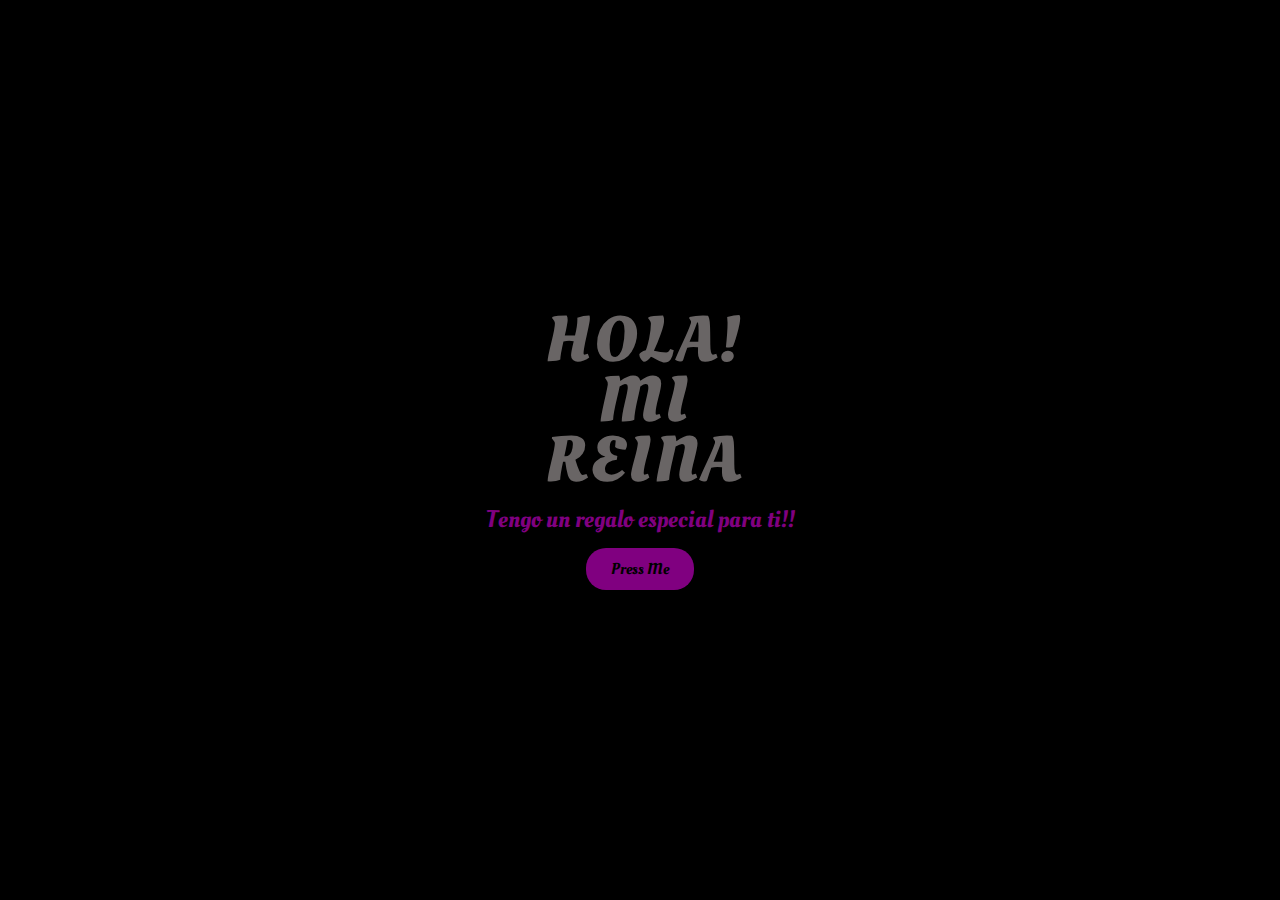
<file: animation-flowers/index.html>
<!DOCTYPE html>
<html lang="en">
  <head>
    <meta charset="UTF-8" />
    <meta name="viewport" content="width=device-width, initial-scale=1.0" />
    <title>Flowers for teresita</title>
    <link rel="stylesheet" href="./styles.css" />
    <!-- google fonts -->
    <link rel="preconnect" href="https://fonts.googleapis.com" />
    <link rel="preconnect" href="https://fonts.gstatic.com" crossorigin />
    <link
      href="https://fonts.googleapis.com/css2?family=Oleo+Script:wght@400;700&display=swap"
      rel="stylesheet"
    />
  </head>
  <body>
    <div class="greetings">
      <div>
        <span>H</span>
        <span>O</span>
        <span>L</span>
        <span>A</span>
        <span>!</span>
      </div>
      <div>
        <span>M</span>
        <span>I</span>
      </div>
      <div>
        <span>R</span>
        <span>E</span>
        <span>I</span>
        <span>N</span>
        <span>A</span>
      </div>
    </div>
    <div class="description">
      <span>Tengo un regalo especial para ti!!</span>
    </div>
    <div class="button">
      <a href="flowers/index.html">Press Me</a>
    </div>
  </body>
</html>
</file>
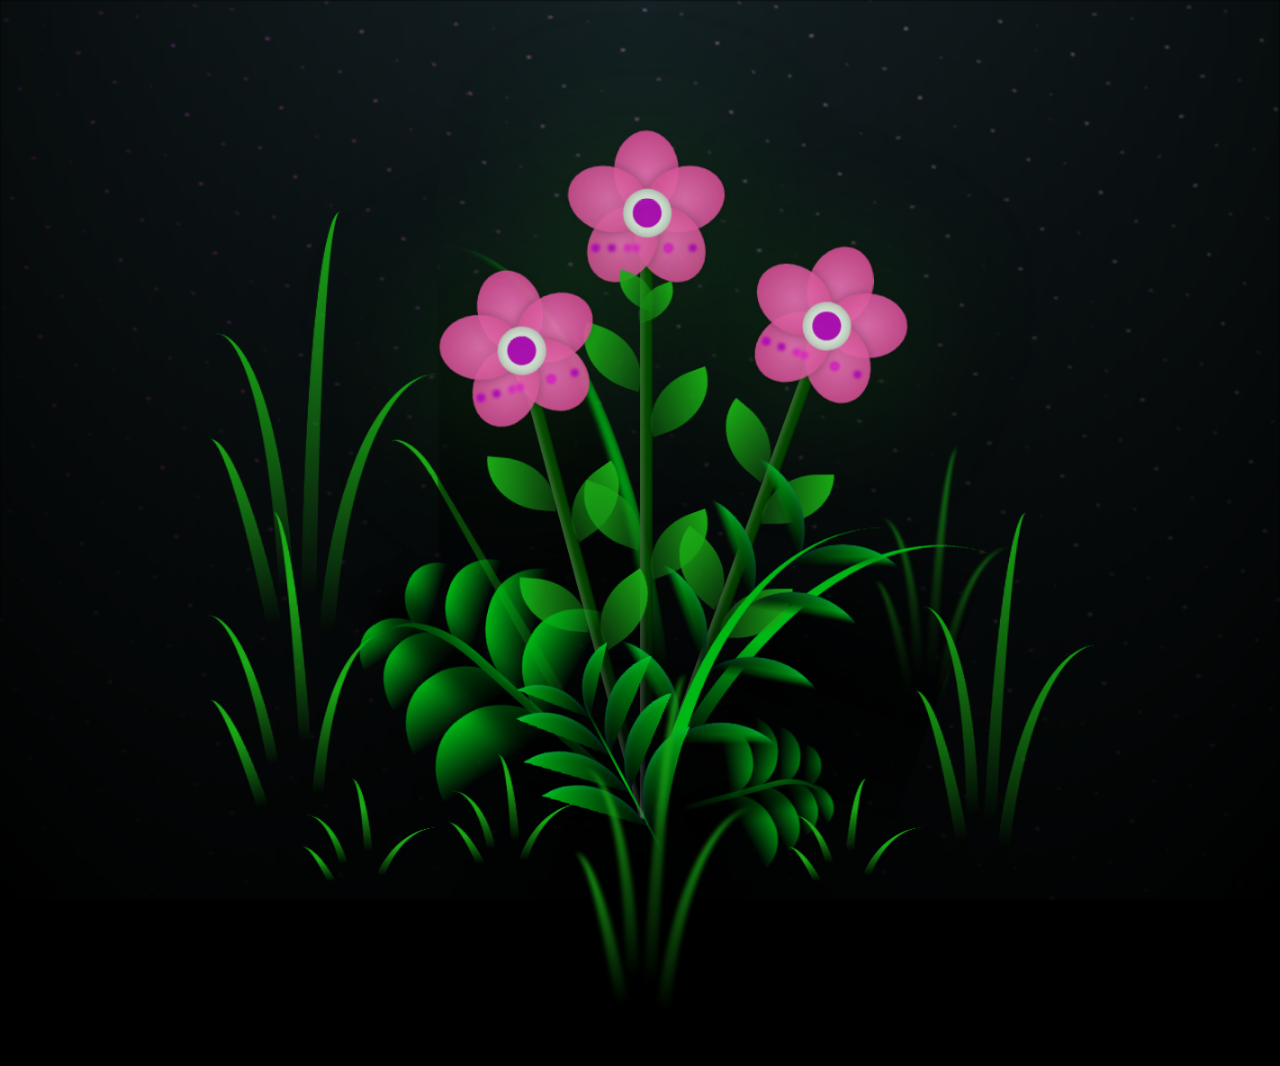
<file: animation-flowers/flowers/index.html>
<!DOCTYPE html>
<html lang="en">
  <head>
    <meta charset="UTF-8" />
    <meta name="viewport" content="width=device-width, initial-scale=1.0" />
    <link rel="stylesheet" href="./styles.css" />
    <title>flowers for teresita</title>
  </head>
  <body class="">
    <div class="night"></div>
    <div class="flowers">
      <div class="flower flower--1">
        <div class="flower__leafs flower__leafs--1">
          <div class="flower__leaf flower__leaf--1"></div>
          <div class="flower__leaf flower__leaf--2"></div>
          <div class="flower__leaf flower__leaf--3"></div>
          <div class="flower__leaf flower__leaf--4"></div>
          <div class="flower__leaf flower__leaf--5"></div>

          <div class="flower__white-circle"></div>

          <div class="flower__light flower__light--1"></div>
          <div class="flower__light flower__light--2"></div>
          <div class="flower__light flower__light--3"></div>
          <div class="flower__light flower__light--4"></div>
          <div class="flower__light flower__light--5"></div>
          <div class="flower__light flower__light--6"></div>
          <div class="flower__light flower__light--7"></div>
          <div class="flower__light flower__light--8"></div>
        </div>
        <div class="flower__line">
          <div class="flower__line__leaf flower__line__leaf--1"></div>
          <div class="flower__line__leaf flower__line__leaf--2"></div>
          <div class="flower__line__leaf flower__line__leaf--3"></div>
          <div class="flower__line__leaf flower__line__leaf--4"></div>
          <div class="flower__line__leaf flower__line__leaf--5"></div>
          <div class="flower__line__leaf flower__line__leaf--6"></div>
        </div>
      </div>

      <div class="flower flower--2">
        <div class="flower__leafs flower__leafs--2">
          <div class="flower__leaf flower__leaf--1"></div>
          <div class="flower__leaf flower__leaf--2"></div>
          <div class="flower__leaf flower__leaf--3"></div>
          <div class="flower__leaf flower__leaf--4"></div>
          <div class="flower__leaf flower__leaf--5"></div>
          <div class="flower__white-circle"></div>

          <div class="flower__light flower__light--1"></div>
          <div class="flower__light flower__light--2"></div>
          <div class="flower__light flower__light--3"></div>
          <div class="flower__light flower__light--4"></div>
          <div class="flower__light flower__light--5"></div>
          <div class="flower__light flower__light--6"></div>
          <div class="flower__light flower__light--7"></div>
          <div class="flower__light flower__light--8"></div>
        </div>
        <div class="flower__line">
          <div class="flower__line__leaf flower__line__leaf--1"></div>
          <div class="flower__line__leaf flower__line__leaf--2"></div>
          <div class="flower__line__leaf flower__line__leaf--3"></div>
          <div class="flower__line__leaf flower__line__leaf--4"></div>
        </div>
      </div>

      <div class="flower flower--3">
        <div class="flower__leafs flower__leafs--3">
          <div class="flower__leaf flower__leaf--1"></div>
          <div class="flower__leaf flower__leaf--2"></div>
          <div class="flower__leaf flower__leaf--3"></div>
          <div class="flower__leaf flower__leaf--4"></div>
          <div class="flower__leaf flower__leaf--5"></div>
          <div class="flower__white-circle"></div>

          <div class="flower__light flower__light--1"></div>
          <div class="flower__light flower__light--2"></div>
          <div class="flower__light flower__light--3"></div>
          <div class="flower__light flower__light--4"></div>
          <div class="flower__light flower__light--5"></div>
          <div class="flower__light flower__light--6"></div>
          <div class="flower__light flower__light--7"></div>
          <div class="flower__light flower__light--8"></div>
        </div>
        <div class="flower__line">
          <div class="flower__line__leaf flower__line__leaf--1"></div>
          <div class="flower__line__leaf flower__line__leaf--2"></div>
          <div class="flower__line__leaf flower__line__leaf--3"></div>
          <div class="flower__line__leaf flower__line__leaf--4"></div>
        </div>
      </div>

      <div class="grow-ans" style="--d: 1.2s">
        <div class="flower__g-long">
          <div class="flower__g-long__top"></div>
          <div class="flower__g-long__bottom"></div>
        </div>
      </div>

      <div class="growing-grass">
        <div class="flower__grass flower__grass--1">
          <div class="flower__grass--top"></div>
          <div class="flower__grass--bottom"></div>
          <div class="flower__grass__leaf flower__grass__leaf--1"></div>
          <div class="flower__grass__leaf flower__grass__leaf--2"></div>
          <div class="flower__grass__leaf flower__grass__leaf--3"></div>
          <div class="flower__grass__leaf flower__grass__leaf--4"></div>
          <div class="flower__grass__leaf flower__grass__leaf--5"></div>
          <div class="flower__grass__leaf flower__grass__leaf--6"></div>
          <div class="flower__grass__leaf flower__grass__leaf--7"></div>
          <div class="flower__grass__leaf flower__grass__leaf--8"></div>
          <div class="flower__grass__overlay"></div>
        </div>
      </div>

      <div class="growing-grass">
        <div class="flower__grass flower__grass--2">
          <div class="flower__grass--top"></div>
          <div class="flower__grass--bottom"></div>
          <div class="flower__grass__leaf flower__grass__leaf--1"></div>
          <div class="flower__grass__leaf flower__grass__leaf--2"></div>
          <div class="flower__grass__leaf flower__grass__leaf--3"></div>
          <div class="flower__grass__leaf flower__grass__leaf--4"></div>
          <div class="flower__grass__leaf flower__grass__leaf--5"></div>
          <div class="flower__grass__leaf flower__grass__leaf--6"></div>
          <div class="flower__grass__leaf flower__grass__leaf--7"></div>
          <div class="flower__grass__leaf flower__grass__leaf--8"></div>
          <div class="flower__grass__overlay"></div>
        </div>
      </div>

      <div class="grow-ans" style="--d: 2.4s">
        <div class="flower__g-right flower__g-right--1">
          <div class="leaf"></div>
        </div>
      </div>

      <div class="grow-ans" style="--d: 2.8s">
        <div class="flower__g-right flower__g-right--2">
          <div class="leaf"></div>
        </div>
      </div>

      <div class="grow-ans" style="--d: 2.8s">
        <div class="flower__g-front">
          <div
            class="flower__g-front__leaf-wrapper flower__g-front__leaf-wrapper--1"
          >
            <div class="flower__g-front__leaf"></div>
          </div>
          <div
            class="flower__g-front__leaf-wrapper flower__g-front__leaf-wrapper--2"
          >
            <div class="flower__g-front__leaf"></div>
          </div>
          <div
            class="flower__g-front__leaf-wrapper flower__g-front__leaf-wrapper--3"
          >
            <div class="flower__g-front__leaf"></div>
          </div>
          <div
            class="flower__g-front__leaf-wrapper flower__g-front__leaf-wrapper--4"
          >
            <div class="flower__g-front__leaf"></div>
          </div>
          <div
            class="flower__g-front__leaf-wrapper flower__g-front__leaf-wrapper--5"
          >
            <div class="flower__g-front__leaf"></div>
          </div>
          <div
            class="flower__g-front__leaf-wrapper flower__g-front__leaf-wrapper--6"
          >
            <div class="flower__g-front__leaf"></div>
          </div>
          <div
            class="flower__g-front__leaf-wrapper flower__g-front__leaf-wrapper--7"
          >
            <div class="flower__g-front__leaf"></div>
          </div>
          <div
            class="flower__g-front__leaf-wrapper flower__g-front__leaf-wrapper--8"
          >
            <div class="flower__g-front__leaf"></div>
          </div>
          <div class="flower__g-front__line"></div>
        </div>
      </div>

      <div class="grow-ans" style="--d: 3.2s">
        <div class="flower__g-fr">
          <div class="leaf"></div>
          <div class="flower__g-fr__leaf flower__g-fr__leaf--1"></div>
          <div class="flower__g-fr__leaf flower__g-fr__leaf--2"></div>
          <div class="flower__g-fr__leaf flower__g-fr__leaf--3"></div>
          <div class="flower__g-fr__leaf flower__g-fr__leaf--4"></div>
          <div class="flower__g-fr__leaf flower__g-fr__leaf--5"></div>
          <div class="flower__g-fr__leaf flower__g-fr__leaf--6"></div>
          <div class="flower__g-fr__leaf flower__g-fr__leaf--7"></div>
          <div class="flower__g-fr__leaf flower__g-fr__leaf--8"></div>
        </div>
      </div>

      <div class="long-g long-g--0">
        <div class="grow-ans" style="--d: 3s">
          <div class="leaf leaf--0"></div>
        </div>
        <div class="grow-ans" style="--d: 2.2s">
          <div class="leaf leaf--1"></div>
        </div>
        <div class="grow-ans" style="--d: 3.4s">
          <div class="leaf leaf--2"></div>
        </div>
        <div class="grow-ans" style="--d: 3.6s">
          <div class="leaf leaf--3"></div>
        </div>
      </div>

      <div class="long-g long-g--1">
        <div class="grow-ans" style="--d: 3.6s">
          <div class="leaf leaf--0"></div>
        </div>
        <div class="grow-ans" style="--d: 3.8s">
          <div class="leaf leaf--1"></div>
        </div>
        <div class="grow-ans" style="--d: 4s">
          <div class="leaf leaf--2"></div>
        </div>
        <div class="grow-ans" style="--d: 4.2s">
          <div class="leaf leaf--3"></div>
        </div>
      </div>

      <div class="long-g long-g--2">
        <div class="grow-ans" style="--d: 4s">
          <div class="leaf leaf--0"></div>
        </div>
        <div class="grow-ans" style="--d: 4.2s">
          <div class="leaf leaf--1"></div>
        </div>
        <div class="grow-ans" style="--d: 4.4s">
          <div class="leaf leaf--2"></div>
        </div>
        <div class="grow-ans" style="--d: 4.6s">
          <div class="leaf leaf--3"></div>
        </div>
      </div>

      <div class="long-g long-g--3">
        <div class="grow-ans" style="--d: 4s">
          <div class="leaf leaf--0"></div>
        </div>
        <div class="grow-ans" style="--d: 4.2s">
          <div class="leaf leaf--1"></div>
        </div>
        <div class="grow-ans" style="--d: 3s">
          <div class="leaf leaf--2"></div>
        </div>
        <div class="grow-ans" style="--d: 3.6s">
          <div class="leaf leaf--3"></div>
        </div>
      </div>

      <div class="long-g long-g--4">
        <div class="grow-ans" style="--d: 4s">
          <div class="leaf leaf--0"></div>
        </div>
        <div class="grow-ans" style="--d: 4.2s">
          <div class="leaf leaf--1"></div>
        </div>
        <div class="grow-ans" style="--d: 3s">
          <div class="leaf leaf--2"></div>
        </div>
        <div class="grow-ans" style="--d: 3.6s">
          <div class="leaf leaf--3"></div>
        </div>
      </div>

      <div class="long-g long-g--5">
        <div class="grow-ans" style="--d: 4s">
          <div class="leaf leaf--0"></div>
        </div>
        <div class="grow-ans" style="--d: 4.2s">
          <div class="leaf leaf--1"></div>
        </div>
        <div class="grow-ans" style="--d: 3s">
          <div class="leaf leaf--2"></div>
        </div>
        <div class="grow-ans" style="--d: 3.6s">
          <div class="leaf leaf--3"></div>
        </div>
      </div>

      <div class="long-g long-g--6">
        <div class="grow-ans" style="--d: 4.2s">
          <div class="leaf leaf--0"></div>
        </div>
        <div class="grow-ans" style="--d: 4.4s">
          <div class="leaf leaf--1"></div>
        </div>
        <div class="grow-ans" style="--d: 4.6s">
          <div class="leaf leaf--2"></div>
        </div>
        <div class="grow-ans" style="--d: 4.8s">
          <div class="leaf leaf--3"></div>
        </div>
      </div>

      <div class="long-g long-g--7">
        <div class="grow-ans" style="--d: 3s">
          <div class="leaf leaf--0"></div>
        </div>
        <div class="grow-ans" style="--d: 3.2s">
          <div class="leaf leaf--1"></div>
        </div>
        <div class="grow-ans" style="--d: 3.5s">
          <div class="leaf leaf--2"></div>
        </div>
        <div class="grow-ans" style="--d: 3.6s">
          <div class="leaf leaf--3"></div>
        </div>
      </div>
    </div>
    <script src="main.js"></script>
  </body>
</html>
</file>
<file: animation-flowers/styles.css>
* {
  box-sizing: border-box;
  margin: 0;
  padding: 0;
}

body {
  font-family: "Oleo Script", serif;
  color: #696565;
  width: 100%;
  height: 100dvb;
  display: flex;
  flex-direction: column;
  align-items: center;
  justify-content: center;
  row-gap: 12px;
  background-color: black;
}

.greetings {
  letter-spacing: -5px;
  font-size: 4rem;
  font-weight: 900;
  text-align: center;
  line-height: 60px;
}

.greetings > div > span {
  animation: glow 2.5s ease-in-out infinite;
  display: inline-block;
}

@keyframes glow {
  0%,
  100% {
    color: #fff;
    text-shadow: 0 0 12px purple, 0 0 50px purple, 0 0 100px purple;
  }
  10%,
  90% {
    color: #696565;
    text-shadow: none;
  }
}

.greetings > div:nth-child(1) > span:nth-child(1) {
  animation-delay: 0s;
}
.greetings > div:nth-child(1) > span:nth-child(2) {
  animation-delay: 0.2s;
}
.greetings > div:nth-child(1) > span:nth-child(3) {
  animation-delay: 0.4s;
}
.greetings > div:nth-child(1) > span:nth-child(4) {
  animation-delay: 0.6s;
}
.greetings > div:nth-child(1) > span:nth-child(5) {
  animation-delay: 0.8s;
}

.greetings > div:nth-child(2) > span:nth-child(1) {
  animation-delay: 1s;
}
.greetings > div:nth-child(2) > span:nth-child(2) {
  animation-delay: 1.2s;
}

.greetings > div:nth-child(3) > span:nth-child(1) {
  animation-delay: 1.4s;
}
.greetings > div:nth-child(3) > span:nth-child(2) {
  animation-delay: 1.6s;
}
.greetings > div:nth-child(3) > span:nth-child(3) {
  animation-delay: 1.8s;
}
.greetings > div:nth-child(3) > span:nth-child(4) {
  animation-delay: 2s;
}
.greetings > div:nth-child(3) > span:nth-child(5) {
  animation-delay: 2.2s;
}

.description {
  font-size: 1.5rem;
  color: purple;
}

.button a {
  font-family: "Oleo Script", serif;
  display: flex;
  background-color: purple;
  border: none;
  padding: 10px 25px;
  font-size: 1rem;
  color: #000000;
  text-decoration: none;
  border-radius: 20px;
  transition: box-shadow 0.3s ease-in-out;
}

.button a:hover {
  box-shadow: 0 0 10px purple, 0 0 20px purple, 0 0 30px purple;
}

@media screen and (max-width: 574px) {
  .greetings {
    display: block;
    font-size: 3rem;
    font-weight: 500;
    text-align: center;
    line-height: 40px;
  }
  .description {
    font-size: 1rem;
  }

  .button a {
    font-size: 0.8rem;
  }
}
</file>
<file: animation-flowers/flowers/styles.css>
*,
*::after,
*::before {
  padding: 0;
  margin: 0;
  box-sizing: border-box;
}

:root {
  --dark-color: #000;
}

body {
  display: flex;
  align-items: flex-end;
  justify-content: center;
  min-height: 100dvh;
  background-color: var(--dark-color);
  overflow: hidden;
  perspective: 1000px;
}

.night {
  position: fixed;
  left: 50%;
  top: 0;
  transform: translateX(-50%);
  width: 100%;
  height: 100%;
  filter: blur(0.1vmin);
  background-image: radial-gradient(
      ellipse at top,
      transparent 0%,
      var(--dark-color)
    ),
    radial-gradient(
      ellipse at bottom,
      var(--dark-color),
      rgba(145, 233, 255, 0.2)
    ),
    repeating-linear-gradient(
      220deg,
      rgb(0, 0, 0) 0px,
      rgb(0, 0, 0) 19px,
      transparent 19px,
      transparent 22px
    ),
    repeating-linear-gradient(
      189deg,
      rgb(0, 0, 0) 0px,
      rgb(0, 0, 0) 19px,
      transparent 19px,
      transparent 22px
    ),
    repeating-linear-gradient(
      148deg,
      rgb(0, 0, 0) 0px,
      rgb(0, 0, 0) 19px,
      transparent 19px,
      transparent 22px
    ),
    linear-gradient(90deg, #ed1ece, rgb(240, 240, 240));
}

.flowers {
  position: relative;
  transform: scale(0.9);
}

.flower {
  position: absolute;
  bottom: 10vmin;
  transform-origin: bottom center;
  z-index: 10;
  --fl-speed: 0.8s;
}
.flower--1 {
  -webkit-animation: moving-flower-1 4s linear infinite;
  animation: moving-flower-1 4s linear infinite;
}
.flower--1 .flower__line {
  height: 70vmin;
  -webkit-animation-delay: 0.3s;
  animation-delay: 0.3s;
}
.flower--1 .flower__line__leaf--1 {
  -webkit-animation: blooming-leaf-right var(--fl-speed) 1.6s backwards;
  animation: blooming-leaf-right var(--fl-speed) 1.6s backwards;
}
.flower--1 .flower__line__leaf--2 {
  -webkit-animation: blooming-leaf-right var(--fl-speed) 1.4s backwards;
  animation: blooming-leaf-right var(--fl-speed) 1.4s backwards;
}
.flower--1 .flower__line__leaf--3 {
  -webkit-animation: blooming-leaf-left var(--fl-speed) 1.2s backwards;
  animation: blooming-leaf-left var(--fl-speed) 1.2s backwards;
}
.flower--1 .flower__line__leaf--4 {
  -webkit-animation: blooming-leaf-left var(--fl-speed) 1s backwards;
  animation: blooming-leaf-left var(--fl-speed) 1s backwards;
}
.flower--1 .flower__line__leaf--5 {
  -webkit-animation: blooming-leaf-right var(--fl-speed) 1.8s backwards;
  animation: blooming-leaf-right var(--fl-speed) 1.8s backwards;
}
.flower--1 .flower__line__leaf--6 {
  -webkit-animation: blooming-leaf-left var(--fl-speed) 2s backwards;
  animation: blooming-leaf-left var(--fl-speed) 2s backwards;
}
.flower--2 {
  left: 50%;
  transform: rotate(20deg);
  -webkit-animation: moving-flower-2 4s linear infinite;
  animation: moving-flower-2 4s linear infinite;
}
.flower--2 .flower__line {
  height: 60vmin;
  -webkit-animation-delay: 0.6s;
  animation-delay: 0.6s;
}
.flower--2 .flower__line__leaf--1 {
  -webkit-animation: blooming-leaf-right var(--fl-speed) 1.9s backwards;
  animation: blooming-leaf-right var(--fl-speed) 1.9s backwards;
}
.flower--2 .flower__line__leaf--2 {
  -webkit-animation: blooming-leaf-right var(--fl-speed) 1.7s backwards;
  animation: blooming-leaf-right var(--fl-speed) 1.7s backwards;
}
.flower--2 .flower__line__leaf--3 {
  -webkit-animation: blooming-leaf-left var(--fl-speed) 1.5s backwards;
  animation: blooming-leaf-left var(--fl-speed) 1.5s backwards;
}
.flower--2 .flower__line__leaf--4 {
  -webkit-animation: blooming-leaf-left var(--fl-speed) 1.3s backwards;
  animation: blooming-leaf-left var(--fl-speed) 1.3s backwards;
}
.flower--3 {
  left: 50%;
  transform: rotate(-15deg);
  -webkit-animation: moving-flower-3 4s linear infinite;
  animation: moving-flower-3 4s linear infinite;
}
.flower--3 .flower__line {
  -webkit-animation-delay: 0.9s;
  animation-delay: 0.9s;
}
.flower--3 .flower__line__leaf--1 {
  -webkit-animation: blooming-leaf-right var(--fl-speed) 2.5s backwards;
  animation: blooming-leaf-right var(--fl-speed) 2.5s backwards;
}
.flower--3 .flower__line__leaf--2 {
  -webkit-animation: blooming-leaf-right var(--fl-speed) 2.3s backwards;
  animation: blooming-leaf-right var(--fl-speed) 2.3s backwards;
}
.flower--3 .flower__line__leaf--3 {
  -webkit-animation: blooming-leaf-left var(--fl-speed) 2.1s backwards;
  animation: blooming-leaf-left var(--fl-speed) 2.1s backwards;
}
.flower--3 .flower__line__leaf--4 {
  -webkit-animation: blooming-leaf-left var(--fl-speed) 1.9s backwards;
  animation: blooming-leaf-left var(--fl-speed) 1.9s backwards;
}
.flower__leafs {
  position: relative;
  -webkit-animation: blooming-flower 2s backwards;
  animation: blooming-flower 2s backwards;
}
.flower__leafs--1 {
  -webkit-animation-delay: 1.1s;
  animation-delay: 1.1s;
}
.flower__leafs--2 {
  -webkit-animation-delay: 1.4s;
  animation-delay: 1.4s;
}
.flower__leafs--3 {
  -webkit-animation-delay: 1.7s;
  animation-delay: 1.7s;
}
.flower__leafs::after {
  content: "";
  position: absolute;
  left: 0;
  top: 0;
  transform: translate(-50%, -100%);
  width: 8vmin;
  height: 8vmin;
  background-color: #1aaa15;
  filter: blur(10vmin);
}
.flower__leaf {
  position: absolute;
  bottom: 0;
  left: 50%;
  width: 8vmin;
  height: 10vmin;
  border-radius: 50%;
  background: radial-gradient(circle at center, #ff6ec7, #d43b8e);
  transform-origin: bottom center;
  opacity: 0.9;
  box-shadow: 0 0 1vmin rgba(0, 0, 0, 0.3);
}
.flower__leaf--1 {
  transform: translate(-50%, -50%) rotate(0deg);
}
.flower__leaf--2 {
  transform: translate(-50%, -50%) rotate(72deg);
}
.flower__leaf--3 {
  transform: translate(-50%, -50%) rotate(144deg);
}
.flower__leaf--4 {
  transform: translate(-50%, -50%) rotate(216deg);
}
.flower__leaf--5 {
  transform: translate(-50%, -50%) rotate(288deg);
}

.flower__white-circle {
  position: absolute;
  width: 6vmin;
  height: 6vmin;
  border-radius: 50%;
  transform: translate(-35%, -130%);
  background-color: #e4e4e4;
  box-shadow: inset 0 0 1vmin rgba(0, 0, 0, 0.3);
}
.flower__white-circle::after {
  content: "";
  position: absolute;
  left: 50%;
  top: 50%;
  transform: translate(-50%, -50%);
  width: 60%;
  height: 60%;
  border-radius: inherit;
  background-image: linear-gradient(90deg, rgb(184, 0, 190), rgb(184, 0, 190));
}
.flower__line {
  height: 55vmin;
  width: 1.5vmin;
  background-image: linear-gradient(
      to left,
      rgba(0, 0, 0, 0.2),
      transparent,
      rgba(255, 255, 255, 0.2)
    ),
    linear-gradient(to top, transparent 10%, #064600, #064600);
  box-shadow: inset 0 0 2px rgba(0, 0, 0, 0.5);
  -webkit-animation: grow-flower-tree 4s backwards;
  animation: grow-flower-tree 4s backwards;
}
.flower__line__leaf {
  --w: 7vmin;
  --h: calc(var(--w) + 2vmin);
  position: absolute;
  top: 20%;
  left: 90%;
  width: var(--w);
  height: var(--h);
  border-top-right-radius: var(--h);
  border-bottom-left-radius: var(--h);
  background-image: linear-gradient(to top, rgba(20, 122, 20, 0.4), #1aaa15);
}
.flower__line__leaf--1 {
  transform: rotate(70deg) rotateY(30deg);
}
.flower__line__leaf--2 {
  top: 45%;
  transform: rotate(70deg) rotateY(30deg);
}
.flower__line__leaf--3,
.flower__line__leaf--4,
.flower__line__leaf--6 {
  border-top-right-radius: 0;
  border-bottom-left-radius: 0;
  border-top-left-radius: var(--h);
  border-bottom-right-radius: var(--h);
  left: -460%;
  top: 12%;
  transform: rotate(-70deg) rotateY(30deg);
}
.flower__line__leaf--4 {
  top: 40%;
}
.flower__line__leaf--5 {
  top: 0;
  transform-origin: left;
  transform: rotate(70deg) rotateY(30deg) scale(0.6);
}
.flower__line__leaf--6 {
  top: -2%;
  left: -450%;
  transform-origin: right;
  transform: rotate(-70deg) rotateY(30deg) scale(0.6);
}
.flower__light {
  position: absolute;
  bottom: 0vmin;
  width: 1vmin;
  height: 1vmin;
  background-color: rgb(184, 0, 190);
  border-radius: 50%;
  filter: blur(0.2vmin);
  -webkit-animation: light-ans 4s linear infinite backwards;
  animation: light-ans 4s linear infinite backwards;
}
.flower__light:nth-child(odd) {
  background-color: #ed1ece;
}
.flower__light--1 {
  left: -2vmin;
  -webkit-animation-delay: 1s;
  animation-delay: 1s;
}
.flower__light--2 {
  left: 3vmin;
  -webkit-animation-delay: 0.5s;
  animation-delay: 0.5s;
}
.flower__light--3 {
  left: -6vmin;
  -webkit-animation-delay: 0.3s;
  animation-delay: 0.3s;
}
.flower__light--4 {
  left: 6vmin;
  -webkit-animation-delay: 0.9s;
  animation-delay: 0.9s;
}
.flower__light--5 {
  left: -1vmin;
  -webkit-animation-delay: 1.5s;
  animation-delay: 1.5s;
}
.flower__light--6 {
  left: -4vmin;
  -webkit-animation-delay: 3s;
  animation-delay: 3s;
}
.flower__light--7 {
  left: 3vmin;
  -webkit-animation-delay: 2s;
  animation-delay: 2s;
}
.flower__light--8 {
  left: -6vmin;
  -webkit-animation-delay: 3.5s;
  animation-delay: 3.5s;
}
.flower__grass {
  --c: #00b815;
  --line-w: 1.5vmin;
  position: absolute;
  bottom: 12vmin;
  left: -7vmin;
  display: flex;
  flex-direction: column;
  align-items: flex-end;
  z-index: 20;
  transform-origin: bottom center;
  transform: rotate(-48deg) rotateY(40deg);
}
.flower__grass--1 {
  -webkit-animation: moving-grass 2s linear infinite;
  animation: moving-grass 2s linear infinite;
}
.flower__grass--2 {
  left: 2vmin;
  bottom: 10vmin;
  transform: scale(0.5) rotate(75deg) rotateX(10deg) rotateY(-200deg);
  opacity: 0.8;
  z-index: 0;
  -webkit-animation: moving-grass--2 1.5s linear infinite;
  animation: moving-grass--2 1.5s linear infinite;
}
.flower__grass--top {
  width: 7vmin;
  height: 10vmin;
  border-top-right-radius: 100%;
  border-right: var(--line-w) solid var(--c);
  transform-origin: bottom center;
  transform: rotate(-2deg);
}
.flower__grass--bottom {
  margin-top: -2px;
  width: var(--line-w);
  height: 25vmin;
  background-image: linear-gradient(to top, transparent, var(--c));
}
.flower__grass__leaf {
  --size: 10vmin;
  position: absolute;
  width: calc(var(--size) * 2.1);
  height: var(--size);
  border-top-left-radius: var(--size);
  border-top-right-radius: var(--size);
  background-image: linear-gradient(
    to top,
    transparent,
    transparent 30%,
    var(--c)
  );
  z-index: 100;
}
.flower__grass__leaf--1 {
  top: -6%;
  left: 30%;
  --size: 6vmin;
  transform: rotate(-20deg);
  -webkit-animation: growing-grass-ans--1 2s 2.6s backwards;
  animation: growing-grass-ans--1 2s 2.6s backwards;
}
@-webkit-keyframes growing-grass-ans--1 {
  0% {
    transform-origin: bottom left;
    transform: rotate(-20deg) scale(0);
  }
}
@keyframes growing-grass-ans--1 {
  0% {
    transform-origin: bottom left;
    transform: rotate(-20deg) scale(0);
  }
}
.flower__grass__leaf--2 {
  top: -5%;
  left: -110%;
  --size: 6vmin;
  transform: rotate(10deg);
  -webkit-animation: growing-grass-ans--2 2s 2.4s linear backwards;
  animation: growing-grass-ans--2 2s 2.4s linear backwards;
}
@-webkit-keyframes growing-grass-ans--2 {
  0% {
    transform-origin: bottom right;
    transform: rotate(10deg) scale(0);
  }
}
@keyframes growing-grass-ans--2 {
  0% {
    transform-origin: bottom right;
    transform: rotate(10deg) scale(0);
  }
}
.flower__grass__leaf--3 {
  top: 5%;
  left: 60%;
  --size: 8vmin;
  transform: rotate(-18deg) rotateX(-20deg);
  -webkit-animation: growing-grass-ans--3 2s 2.2s linear backwards;
  animation: growing-grass-ans--3 2s 2.2s linear backwards;
}
@-webkit-keyframes growing-grass-ans--3 {
  0% {
    transform-origin: bottom left;
    transform: rotate(-18deg) rotateX(-20deg) scale(0);
  }
}
@keyframes growing-grass-ans--3 {
  0% {
    transform-origin: bottom left;
    transform: rotate(-18deg) rotateX(-20deg) scale(0);
  }
}
.flower__grass__leaf--4 {
  top: 6%;
  left: -135%;
  --size: 8vmin;
  transform: rotate(2deg);
  -webkit-animation: growing-grass-ans--4 2s 2s linear backwards;
  animation: growing-grass-ans--4 2s 2s linear backwards;
}
@-webkit-keyframes growing-grass-ans--4 {
  0% {
    transform-origin: bottom right;
    transform: rotate(2deg) scale(0);
  }
}
@keyframes growing-grass-ans--4 {
  0% {
    transform-origin: bottom right;
    transform: rotate(2deg) scale(0);
  }
}
.flower__grass__leaf--5 {
  top: 20%;
  left: 60%;
  --size: 10vmin;
  transform: rotate(-24deg) rotateX(-20deg);
  -webkit-animation: growing-grass-ans--5 2s 1.8s linear backwards;
  animation: growing-grass-ans--5 2s 1.8s linear backwards;
}
@-webkit-keyframes growing-grass-ans--5 {
  0% {
    transform-origin: bottom left;
    transform: rotate(-24deg) rotateX(-20deg) scale(0);
  }
}
@keyframes growing-grass-ans--5 {
  0% {
    transform-origin: bottom left;
    transform: rotate(-24deg) rotateX(-20deg) scale(0);
  }
}
.flower__grass__leaf--6 {
  top: 22%;
  left: -180%;
  --size: 10vmin;
  transform: rotate(10deg);
  -webkit-animation: growing-grass-ans--6 2s 1.6s linear backwards;
  animation: growing-grass-ans--6 2s 1.6s linear backwards;
}
@-webkit-keyframes growing-grass-ans--6 {
  0% {
    transform-origin: bottom right;
    transform: rotate(10deg) scale(0);
  }
}
@keyframes growing-grass-ans--6 {
  0% {
    transform-origin: bottom right;
    transform: rotate(10deg) scale(0);
  }
}
.flower__grass__leaf--7 {
  top: 39%;
  left: 70%;
  --size: 10vmin;
  transform: rotate(-10deg);
  -webkit-animation: growing-grass-ans--7 2s 1.4s linear backwards;
  animation: growing-grass-ans--7 2s 1.4s linear backwards;
}
@-webkit-keyframes growing-grass-ans--7 {
  0% {
    transform-origin: bottom left;
    transform: rotate(-10deg) scale(0);
  }
}
@keyframes growing-grass-ans--7 {
  0% {
    transform-origin: bottom left;
    transform: rotate(-10deg) scale(0);
  }
}
.flower__grass__leaf--8 {
  top: 40%;
  left: -215%;
  --size: 11vmin;
  transform: rotate(10deg);
  -webkit-animation: growing-grass-ans--8 2s 1.2s linear backwards;
  animation: growing-grass-ans--8 2s 1.2s linear backwards;
}
@-webkit-keyframes growing-grass-ans--8 {
  0% {
    transform-origin: bottom right;
    transform: rotate(10deg) scale(0);
  }
}
@keyframes growing-grass-ans--8 {
  0% {
    transform-origin: bottom right;
    transform: rotate(10deg) scale(0);
  }
}
.flower__grass__overlay {
  position: absolute;
  top: -10%;
  right: 0%;
  width: 100%;
  height: 100%;
  background-color: rgba(0, 0, 0, 0.6);
  filter: blur(1.5vmin);
  z-index: 100;
}
.flower__g-long {
  --w: 2vmin;
  --h: 6vmin;
  --c: #1aaa15;
  position: absolute;
  bottom: 10vmin;
  left: -3vmin;
  transform-origin: bottom center;
  transform: rotate(-30deg) rotateY(-20deg);
  display: flex;
  flex-direction: column;
  align-items: flex-end;
  -webkit-animation: flower-g-long-ans 3s linear infinite;
  animation: flower-g-long-ans 3s linear infinite;
}
@-webkit-keyframes flower-g-long-ans {
  0%,
  100% {
    transform: rotate(-30deg) rotateY(-20deg);
  }
  50% {
    transform: rotate(-32deg) rotateY(-20deg);
  }
}
@keyframes flower-g-long-ans {
  0%,
  100% {
    transform: rotate(-30deg) rotateY(-20deg);
  }
  50% {
    transform: rotate(-32deg) rotateY(-20deg);
  }
}
.flower__g-long__top {
  top: calc(var(--h) * -1);
  width: calc(var(--w) + 1vmin);
  height: var(--h);
  border-top-right-radius: 100%;
  border-right: 0.7vmin solid var(--c);
  transform: translate(-0.7vmin, 1vmin);
}
.flower__g-long__bottom {
  width: var(--w);
  height: 50vmin;
  transform-origin: bottom center;
  background-image: linear-gradient(to top, transparent 30%, var(--c));
  box-shadow: inset 0 0 2px rgba(0, 0, 0, 0.5);
  -webkit-clip-path: polygon(35% 0, 65% 1%, 100% 100%, 0% 100%);
  clip-path: polygon(35% 0, 65% 1%, 100% 100%, 0% 100%);
}
.flower__g-right {
  position: absolute;
  bottom: 6vmin;
  left: -2vmin;
  transform-origin: bottom left;
  transform: rotate(20deg);
}
.flower__g-right .leaf {
  width: 30vmin;
  height: 50vmin;
  border-top-left-radius: 100%;
  border-left: 2vmin solid #00b815;
  background-image: linear-gradient(
    to bottom,
    transparent,
    var(--dark-color) 60%
  );
  -webkit-mask-image: linear-gradient(to top, transparent 30%, #00b815 60%);
}
.flower__g-right--1 {
  -webkit-animation: flower-g-right-ans 2.5s linear infinite;
  animation: flower-g-right-ans 2.5s linear infinite;
}
.flower__g-right--2 {
  left: 5vmin;
  transform: rotateY(-180deg);
  -webkit-animation: flower-g-right-ans--2 3s linear infinite;
  animation: flower-g-right-ans--2 3s linear infinite;
}
.flower__g-right--2 .leaf {
  height: 75vmin;
  filter: blur(0.3vmin);
  opacity: 0.8;
}
@-webkit-keyframes flower-g-right-ans {
  0%,
  100% {
    transform: rotate(20deg);
  }
  50% {
    transform: rotate(24deg) rotateX(-20deg);
  }
}
@keyframes flower-g-right-ans {
  0%,
  100% {
    transform: rotate(20deg);
  }
  50% {
    transform: rotate(24deg) rotateX(-20deg);
  }
}
@-webkit-keyframes flower-g-right-ans--2 {
  0%,
  100% {
    transform: rotateY(-180deg) rotate(0deg) rotateX(-20deg);
  }
  50% {
    transform: rotateY(-180deg) rotate(6deg) rotateX(-20deg);
  }
}
@keyframes flower-g-right-ans--2 {
  0%,
  100% {
    transform: rotateY(-180deg) rotate(0deg) rotateX(-20deg);
  }
  50% {
    transform: rotateY(-180deg) rotate(6deg) rotateX(-20deg);
  }
}
.flower__g-front {
  position: absolute;
  bottom: 6vmin;
  left: 2.5vmin;
  z-index: 100;
  transform-origin: bottom center;
  transform: rotate(-28deg) rotateY(30deg) scale(1.04);
  -webkit-animation: flower__g-front-ans 2s linear infinite;
  animation: flower__g-front-ans 2s linear infinite;
}
@-webkit-keyframes flower__g-front-ans {
  0%,
  100% {
    transform: rotate(-28deg) rotateY(30deg) scale(1.04);
  }
  50% {
    transform: rotate(-35deg) rotateY(40deg) scale(1.04);
  }
}
@keyframes flower__g-front-ans {
  0%,
  100% {
    transform: rotate(-28deg) rotateY(30deg) scale(1.04);
  }
  50% {
    transform: rotate(-35deg) rotateY(40deg) scale(1.04);
  }
}
.flower__g-front__line {
  width: 0.3vmin;
  height: 20vmin;
  background-image: linear-gradient(
    to top,
    transparent,
    #00b815,
    transparent 100%
  );
  position: relative;
}
.flower__g-front__leaf-wrapper {
  position: absolute;
  top: 0;
  left: 0;
  transform-origin: bottom left;
  transform: rotate(10deg);
}
.flower__g-front__leaf-wrapper:nth-child(even) {
  left: 0vmin;
  transform: rotateY(-180deg) rotate(5deg);
  -webkit-animation: flower__g-front__leaf-left-ans 1s ease-in backwards;
  animation: flower__g-front__leaf-left-ans 1s ease-in backwards;
}
.flower__g-front__leaf-wrapper:nth-child(odd) {
  -webkit-animation: flower__g-front__leaf-ans 1s ease-in backwards;
  animation: flower__g-front__leaf-ans 1s ease-in backwards;
}
.flower__g-front__leaf-wrapper--1 {
  top: -8vmin;
  transform: scale(0.7);
  -webkit-animation: flower__g-front__leaf-ans 1s 5.5s ease-in backwards !important;
  animation: flower__g-front__leaf-ans 1s 5.5s ease-in backwards !important;
}
.flower__g-front__leaf-wrapper--2 {
  top: -8vmin;
  transform: rotateY(-180deg) scale(0.7) !important;
  -webkit-animation: flower__g-front__leaf-left-ans-2 1s 4.6s ease-in backwards !important;
  animation: flower__g-front__leaf-left-ans-2 1s 4.6s ease-in backwards !important;
}
.flower__g-front__leaf-wrapper--3 {
  top: -3vmin;
  -webkit-animation: flower__g-front__leaf-ans 1s 4.6s ease-in backwards;
  animation: flower__g-front__leaf-ans 1s 4.6s ease-in backwards;
}
.flower__g-front__leaf-wrapper--4 {
  top: -3vmin;
  transform: rotateY(-180deg) scale(0.9) !important;
  -webkit-animation: flower__g-front__leaf-left-ans-2 1s 4.6s ease-in backwards !important;
  animation: flower__g-front__leaf-left-ans-2 1s 4.6s ease-in backwards !important;
}
@-webkit-keyframes flower__g-front__leaf-left-ans-2 {
  0% {
    transform: rotateY(-180deg) scale(0);
  }
}
@keyframes flower__g-front__leaf-left-ans-2 {
  0% {
    transform: rotateY(-180deg) scale(0);
  }
}
.flower__g-front__leaf-wrapper--5,
.flower__g-front__leaf-wrapper--6 {
  top: 2vmin;
}
.flower__g-front__leaf-wrapper--7,
.flower__g-front__leaf-wrapper--8 {
  top: 6.5vmin;
}
.flower__g-front__leaf-wrapper--2 {
  -webkit-animation-delay: 5.2s !important;
  animation-delay: 5.2s !important;
}
.flower__g-front__leaf-wrapper--3 {
  -webkit-animation-delay: 4.9s !important;
  animation-delay: 4.9s !important;
}
.flower__g-front__leaf-wrapper--5 {
  -webkit-animation-delay: 4.3s !important;
  animation-delay: 4.3s !important;
}
.flower__g-front__leaf-wrapper--6 {
  -webkit-animation-delay: 4.1s !important;
  animation-delay: 4.1s !important;
}
.flower__g-front__leaf-wrapper--7 {
  -webkit-animation-delay: 3.8s !important;
  animation-delay: 3.8s !important;
}
.flower__g-front__leaf-wrapper--8 {
  -webkit-animation-delay: 3.5s !important;
  animation-delay: 3.5s !important;
}
@-webkit-keyframes flower__g-front__leaf-ans {
  0% {
    transform: rotate(10deg) scale(0);
  }
}
@keyframes flower__g-front__leaf-ans {
  0% {
    transform: rotate(10deg) scale(0);
  }
}
@-webkit-keyframes flower__g-front__leaf-left-ans {
  0% {
    transform: rotateY(-180deg) rotate(5deg) scale(0);
  }
}
@keyframes flower__g-front__leaf-left-ans {
  0% {
    transform: rotateY(-180deg) rotate(5deg) scale(0);
  }
}
.flower__g-front__leaf {
  width: 10vmin;
  height: 10vmin;
  border-radius: 100% 0% 0% 100%/100% 100% 0% 0%;
  box-shadow: inset 0 2px 1vmin hsla(184deg, 97%, 58%, 0.2);
  background-image: linear-gradient(
      to bottom left,
      transparent,
      var(--dark-color)
    ),
    linear-gradient(to bottom right, #00b815 50%, transparent 50%, transparent);
  -webkit-mask-image: linear-gradient(
    to bottom right,
    #00b815 50%,
    transparent 50%,
    transparent
  );
  mask-image: linear-gradient(
    to bottom right,
    #00b815 50%,
    transparent 50%,
    transparent
  );
}
.flower__g-fr {
  position: absolute;
  bottom: -4vmin;
  left: vmin;
  transform-origin: bottom left;
  z-index: 10;
  -webkit-animation: flower__g-fr-ans 2s linear infinite;
  animation: flower__g-fr-ans 2s linear infinite;
}
@-webkit-keyframes flower__g-fr-ans {
  0%,
  100% {
    transform: rotate(2deg);
  }
  50% {
    transform: rotate(4deg);
  }
}
@keyframes flower__g-fr-ans {
  0%,
  100% {
    transform: rotate(2deg);
  }
  50% {
    transform: rotate(4deg);
  }
}
.flower__g-fr .leaf {
  width: 30vmin;
  height: 50vmin;
  border-top-left-radius: 100%;
  border-left: 2vmin solid #00b815;
  -webkit-mask-image: linear-gradient(to top, transparent 25%, #00b815 50%);
  position: relative;
  z-index: 1;
}
.flower__g-fr__leaf {
  position: absolute;
  top: 0;
  left: 0;
  width: 10vmin;
  height: 10vmin;
  border-radius: 100% 0% 0% 100%/100% 100% 0% 0%;
  box-shadow: inset 0 2px 1vmin hsla(184deg, 97%, 58%, 0.2);
  background-image: linear-gradient(
      to bottom left,
      transparent,
      var(--dark-color) 98%
    ),
    linear-gradient(to bottom right, #00b815 45%, transparent 50%, transparent);
  -webkit-mask-image: linear-gradient(
    135deg,
    #00b815 40%,
    transparent 50%,
    transparent
  );
}
.flower__g-fr__leaf--1 {
  left: 20vmin;
  transform: rotate(45deg);
  -webkit-animation: flower__g-fr-leaft-ans-1 0.5s 5.2s linear backwards;
  animation: flower__g-fr-leaft-ans-1 0.5s 5.2s linear backwards;
}
@-webkit-keyframes flower__g-fr-leaft-ans-1 {
  0% {
    transform-origin: left;
    transform: rotate(45deg) scale(0);
  }
}
@keyframes flower__g-fr-leaft-ans-1 {
  0% {
    transform-origin: left;
    transform: rotate(45deg) scale(0);
  }
}
.flower__g-fr__leaf--2 {
  left: 12vmin;
  top: -7vmin;
  transform: rotate(25deg) rotateY(-180deg);
  -webkit-animation: flower__g-fr-leaft-ans-6 0.5s 5s linear backwards;
  animation: flower__g-fr-leaft-ans-6 0.5s 5s linear backwards;
}
.flower__g-fr__leaf--3 {
  left: 15vmin;
  top: 6vmin;
  transform: rotate(55deg);
  -webkit-animation: flower__g-fr-leaft-ans-5 0.5s 4.8s linear backwards;
  animation: flower__g-fr-leaft-ans-5 0.5s 4.8s linear backwards;
}
.flower__g-fr__leaf--4 {
  left: 6vmin;
  top: -2vmin;
  transform: rotate(25deg) rotateY(-180deg);
  -webkit-animation: flower__g-fr-leaft-ans-6 0.5s 4.6s linear backwards;
  animation: flower__g-fr-leaft-ans-6 0.5s 4.6s linear backwards;
}
.flower__g-fr__leaf--5 {
  left: 10vmin;
  top: 14vmin;
  transform: rotate(55deg);
  -webkit-animation: flower__g-fr-leaft-ans-5 0.5s 4.4s linear backwards;
  animation: flower__g-fr-leaft-ans-5 0.5s 4.4s linear backwards;
}
@-webkit-keyframes flower__g-fr-leaft-ans-5 {
  0% {
    transform-origin: left;
    transform: rotate(55deg) scale(0);
  }
}
@keyframes flower__g-fr-leaft-ans-5 {
  0% {
    transform-origin: left;
    transform: rotate(55deg) scale(0);
  }
}
.flower__g-fr__leaf--6 {
  left: 0vmin;
  top: 6vmin;
  transform: rotate(25deg) rotateY(-180deg);
  -webkit-animation: flower__g-fr-leaft-ans-6 0.5s 4.2s linear backwards;
  animation: flower__g-fr-leaft-ans-6 0.5s 4.2s linear backwards;
}
@-webkit-keyframes flower__g-fr-leaft-ans-6 {
  0% {
    transform-origin: right;
    transform: rotate(25deg) rotateY(-180deg) scale(0);
  }
}
@keyframes flower__g-fr-leaft-ans-6 {
  0% {
    transform-origin: right;
    transform: rotate(25deg) rotateY(-180deg) scale(0);
  }
}
.flower__g-fr__leaf--7 {
  left: 5vmin;
  top: 22vmin;
  transform: rotate(45deg);
  -webkit-animation: flower__g-fr-leaft-ans-7 0.5s 4s linear backwards;
  animation: flower__g-fr-leaft-ans-7 0.5s 4s linear backwards;
}
@-webkit-keyframes flower__g-fr-leaft-ans-7 {
  0% {
    transform-origin: left;
    transform: rotate(45deg) scale(0);
  }
}
@keyframes flower__g-fr-leaft-ans-7 {
  0% {
    transform-origin: left;
    transform: rotate(45deg) scale(0);
  }
}
.flower__g-fr__leaf--8 {
  left: -4vmin;
  top: 15vmin;
  transform: rotate(15deg) rotateY(-180deg);
  -webkit-animation: flower__g-fr-leaft-ans-8 0.5s 3.8s linear backwards;
  animation: flower__g-fr-leaft-ans-8 0.5s 3.8s linear backwards;
}
@-webkit-keyframes flower__g-fr-leaft-ans-8 {
  0% {
    transform-origin: right;
    transform: rotate(15deg) rotateY(-180deg) scale(0);
  }
}
@keyframes flower__g-fr-leaft-ans-8 {
  0% {
    transform-origin: right;
    transform: rotate(15deg) rotateY(-180deg) scale(0);
  }
}

.long-g {
  position: absolute;
  bottom: 25vmin;
  left: -42vmin;
  transform-origin: bottom left;
}
.long-g--1 {
  bottom: 0vmin;
  transform: scale(0.8) rotate(-5deg);
}
.long-g--1 .leaf {
  -webkit-mask-image: linear-gradient(
    to top,
    transparent 40%,
    #00b815 80%
  ) !important;
}
.long-g--1 .leaf--1 {
  --w: 5vmin;
  --h: 60vmin;
  left: -2vmin;
  transform: rotate(3deg) rotateY(-180deg);
}
.long-g--2,
.long-g--3 {
  bottom: -3vmin;
  left: -35vmin;
  transform-origin: center;
  transform: scale(0.6) rotateX(60deg);
}
.long-g--2 .leaf,
.long-g--3 .leaf {
  -webkit-mask-image: linear-gradient(
    to top,
    transparent 50%,
    #00b815 80%
  ) !important;
}
.long-g--2 .leaf--1,
.long-g--3 .leaf--1 {
  left: -1vmin;
  transform: rotateY(-180deg);
}
.long-g--3 {
  left: -17vmin;
  bottom: 0vmin;
}
.long-g--3 .leaf {
  -webkit-mask-image: linear-gradient(
    to top,
    transparent 40%,
    #00b815 80%
  ) !important;
}
.long-g--4 {
  left: 25vmin;
  bottom: -3vmin;
  transform-origin: center;
  transform: scale(0.6) rotateX(60deg);
}
.long-g--4 .leaf {
  -webkit-mask-image: linear-gradient(
    to top,
    transparent 50%,
    #00b815 80%
  ) !important;
}
.long-g--5 {
  left: 42vmin;
  bottom: 0vmin;
  transform: scale(0.8) rotate(2deg);
}
.long-g--6 {
  left: 0vmin;
  bottom: -20vmin;
  z-index: 100;
  filter: blur(0.3vmin);
  transform: scale(0.8) rotate(2deg);
}
.long-g--7 {
  left: 35vmin;
  bottom: 20vmin;
  z-index: -1;
  filter: blur(0.3vmin);
  transform: scale(0.6) rotate(2deg);
  opacity: 0.7;
}
.long-g .leaf {
  --w: 15vmin;
  --h: 40vmin;
  --c: #1aaa15;
  position: absolute;
  bottom: 0;
  width: var(--w);
  height: var(--h);
  border-top-left-radius: 100%;
  border-left: 2vmin solid var(--c);
  -webkit-mask-image: linear-gradient(
    to top,
    transparent 20%,
    var(--dark-color)
  );
  transform-origin: bottom center;
}
.long-g .leaf--0 {
  left: 2vmin;
  -webkit-animation: leaf-ans-1 4s linear infinite;
  animation: leaf-ans-1 4s linear infinite;
}
.long-g .leaf--1 {
  --w: 5vmin;
  --h: 60vmin;
  -webkit-animation: leaf-ans-1 4s linear infinite;
  animation: leaf-ans-1 4s linear infinite;
}
.long-g .leaf--2 {
  --w: 10vmin;
  --h: 40vmin;
  left: -0.5vmin;
  bottom: 5vmin;
  transform-origin: bottom left;
  transform: rotateY(-180deg);
  -webkit-animation: leaf-ans-2 3s linear infinite;
  animation: leaf-ans-2 3s linear infinite;
}
.long-g .leaf--3 {
  --w: 5vmin;
  --h: 30vmin;
  left: -1vmin;
  bottom: 3.2vmin;
  transform-origin: bottom left;
  transform: rotate(-10deg) rotateY(-180deg);
  -webkit-animation: leaf-ans-3 3s linear infinite;
  animation: leaf-ans-3 3s linear infinite;
}

@-webkit-keyframes leaf-ans-1 {
  0%,
  100% {
    transform: rotate(-5deg) scale(1);
  }
  50% {
    transform: rotate(5deg) scale(1.1);
  }
}

@keyframes leaf-ans-1 {
  0%,
  100% {
    transform: rotate(-5deg) scale(1);
  }
  50% {
    transform: rotate(5deg) scale(1.1);
  }
}
@-webkit-keyframes leaf-ans-2 {
  0%,
  100% {
    transform: rotateY(-180deg) rotate(5deg);
  }
  50% {
    transform: rotateY(-180deg) rotate(0deg) scale(1.1);
  }
}
@keyframes leaf-ans-2 {
  0%,
  100% {
    transform: rotateY(-180deg) rotate(5deg);
  }
  50% {
    transform: rotateY(-180deg) rotate(0deg) scale(1.1);
  }
}
@-webkit-keyframes leaf-ans-3 {
  0%,
  100% {
    transform: rotate(-10deg) rotateY(-180deg);
  }
  50% {
    transform: rotate(-20deg) rotateY(-180deg);
  }
}
@keyframes leaf-ans-3 {
  0%,
  100% {
    transform: rotate(-10deg) rotateY(-180deg);
  }
  50% {
    transform: rotate(-20deg) rotateY(-180deg);
  }
}
.grow-ans {
  -webkit-animation: grow-ans 2s var(--d) backwards;
  animation: grow-ans 2s var(--d) backwards;
}

@-webkit-keyframes grow-ans {
  0% {
    transform: scale(0);
    opacity: 0;
  }
}

@keyframes grow-ans {
  0% {
    transform: scale(0);
    opacity: 0;
  }
}
@-webkit-keyframes light-ans {
  0% {
    opacity: 0;
    transform: translateY(0vmin);
  }
  25% {
    opacity: 1;
    transform: translateY(-5vmin) translateX(-2vmin);
  }
  50% {
    opacity: 1;
    transform: translateY(-15vmin) translateX(2vmin);
    filter: blur(0.2vmin);
  }
  75% {
    transform: translateY(-20vmin) translateX(-2vmin);
    filter: blur(0.2vmin);
  }
  100% {
    transform: translateY(-30vmin);
    opacity: 0;
    filter: blur(1vmin);
  }
}
@keyframes light-ans {
  0% {
    opacity: 0;
    transform: translateY(0vmin);
  }
  25% {
    opacity: 1;
    transform: translateY(-5vmin) translateX(-2vmin);
  }
  50% {
    opacity: 1;
    transform: translateY(-15vmin) translateX(2vmin);
    filter: blur(0.2vmin);
  }
  75% {
    transform: translateY(-20vmin) translateX(-2vmin);
    filter: blur(0.2vmin);
  }
  100% {
    transform: translateY(-30vmin);
    opacity: 0;
    filter: blur(1vmin);
  }
}
@-webkit-keyframes moving-flower-1 {
  0%,
  100% {
    transform: rotate(2deg);
  }
  50% {
    transform: rotate(-2deg);
  }
}
@keyframes moving-flower-1 {
  0%,
  100% {
    transform: rotate(2deg);
  }
  50% {
    transform: rotate(-2deg);
  }
}
@-webkit-keyframes moving-flower-2 {
  0%,
  100% {
    transform: rotate(18deg);
  }
  50% {
    transform: rotate(14deg);
  }
}
@keyframes moving-flower-2 {
  0%,
  100% {
    transform: rotate(18deg);
  }
  50% {
    transform: rotate(14deg);
  }
}
@-webkit-keyframes moving-flower-3 {
  0%,
  100% {
    transform: rotate(-18deg);
  }
  50% {
    transform: rotate(-20deg) rotateY(-10deg);
  }
}
@keyframes moving-flower-3 {
  0%,
  100% {
    transform: rotate(-18deg);
  }
  50% {
    transform: rotate(-20deg) rotateY(-10deg);
  }
}
@-webkit-keyframes blooming-leaf-right {
  0% {
    transform-origin: left;
    transform: rotate(70deg) rotateY(30deg) scale(0);
  }
}
@keyframes blooming-leaf-right {
  0% {
    transform-origin: left;
    transform: rotate(70deg) rotateY(30deg) scale(0);
  }
}
@-webkit-keyframes blooming-leaf-left {
  0% {
    transform-origin: right;
    transform: rotate(-70deg) rotateY(30deg) scale(0);
  }
}
@keyframes blooming-leaf-left {
  0% {
    transform-origin: right;
    transform: rotate(-70deg) rotateY(30deg) scale(0);
  }
}
@-webkit-keyframes grow-flower-tree {
  0% {
    height: 0;
    border-radius: 1vmin;
  }
}
@keyframes grow-flower-tree {
  0% {
    height: 0;
    border-radius: 1vmin;
  }
}
@-webkit-keyframes blooming-flower {
  0% {
    transform: scale(0);
  }
}
@keyframes blooming-flower {
  0% {
    transform: scale(0);
  }
}
@-webkit-keyframes moving-grass {
  0%,
  100% {
    transform: rotate(-48deg) rotateY(40deg);
  }
  50% {
    transform: rotate(-50deg) rotateY(40deg);
  }
}
@keyframes moving-grass {
  0%,
  100% {
    transform: rotate(-48deg) rotateY(40deg);
  }
  50% {
    transform: rotate(-50deg) rotateY(40deg);
  }
}
@-webkit-keyframes moving-grass--2 {
  0%,
  100% {
    transform: scale(0.5) rotate(75deg) rotateX(10deg) rotateY(-200deg);
  }
  50% {
    transform: scale(0.5) rotate(79deg) rotateX(10deg) rotateY(-200deg);
  }
}
@keyframes moving-grass--2 {
  0%,
  100% {
    transform: scale(0.5) rotate(75deg) rotateX(10deg) rotateY(-200deg);
  }
  50% {
    transform: scale(0.5) rotate(79deg) rotateX(10deg) rotateY(-200deg);
  }
}
.growing-grass {
  -webkit-animation: growing-grass-ans 1s 2s backwards;
  animation: growing-grass-ans 1s 2s backwards;
}

@-webkit-keyframes growing-grass-ans {
  0% {
    transform: scale(0);
  }
}

@keyframes growing-grass-ans {
  0% {
    transform: scale(0);
  }
}
.container * {
  -webkit-animation-play-state: paused !important;
  animation-play-state: paused !important;
}
</file>
